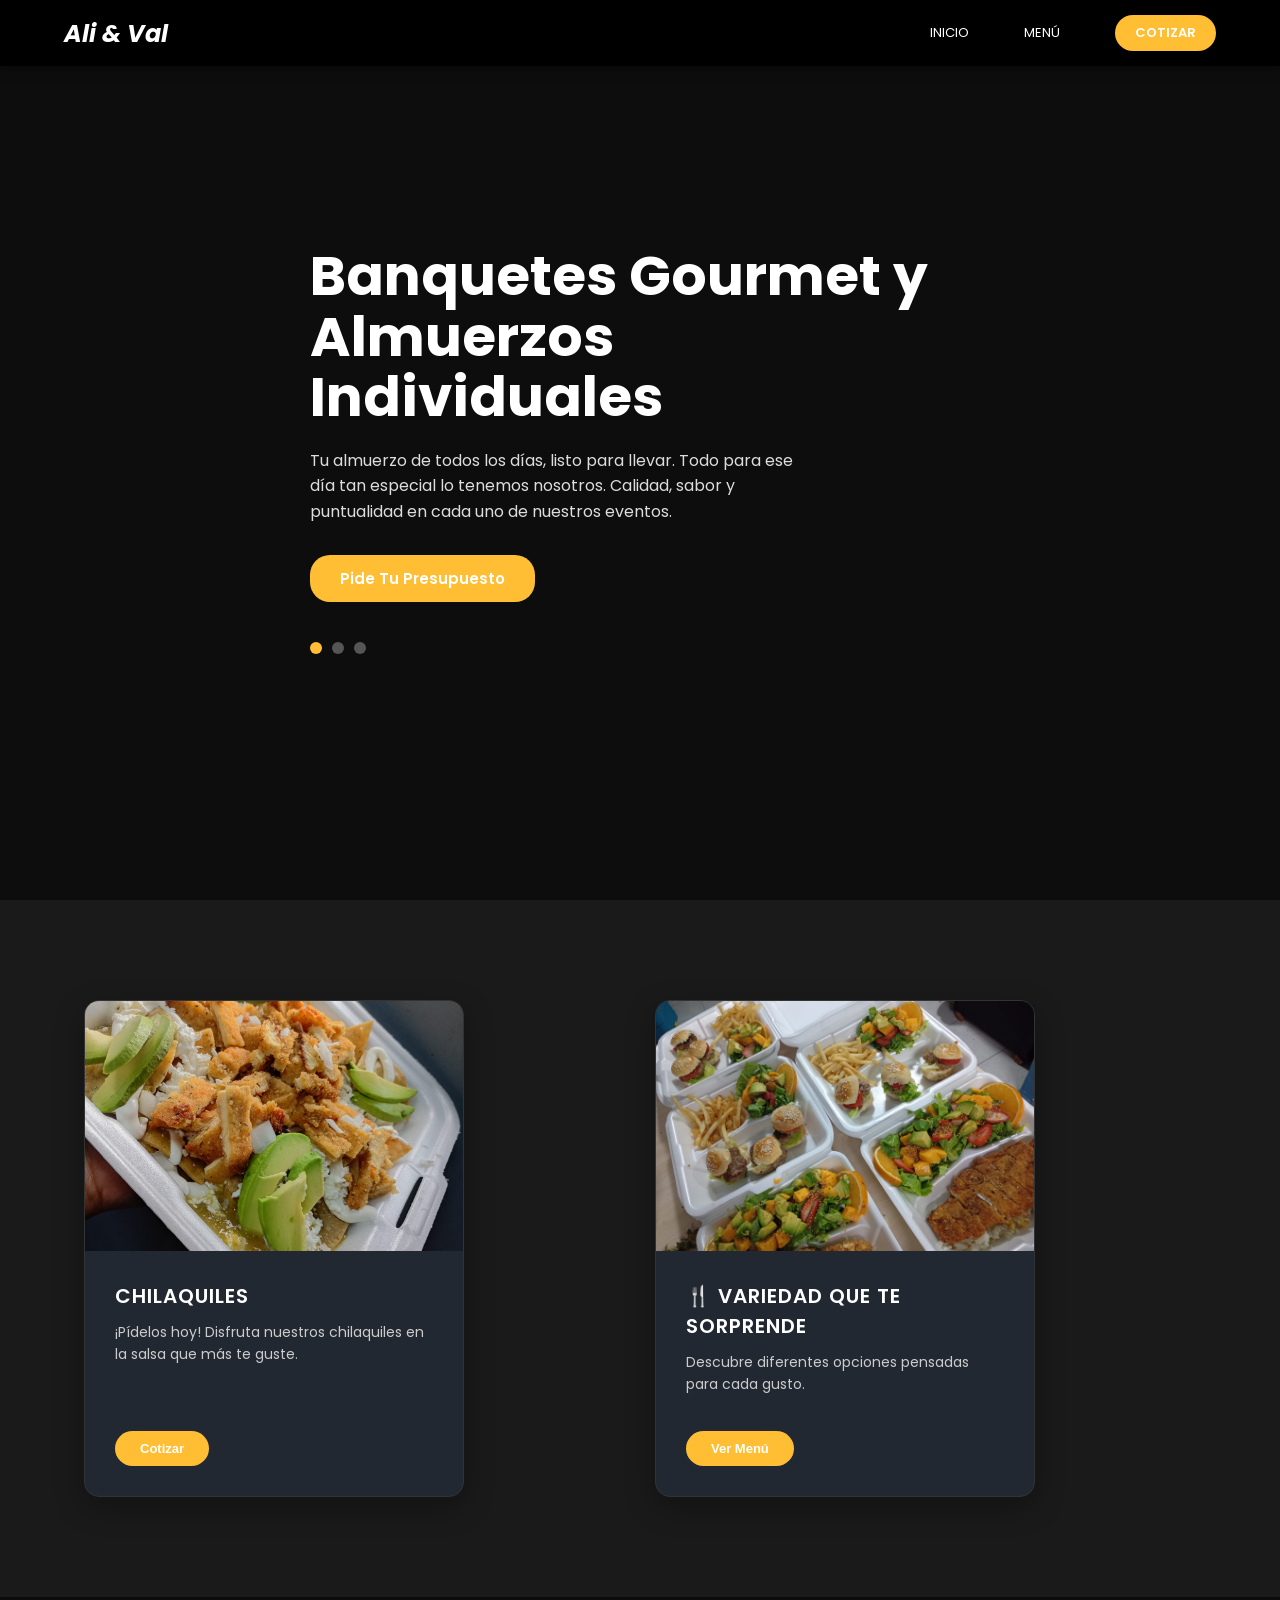
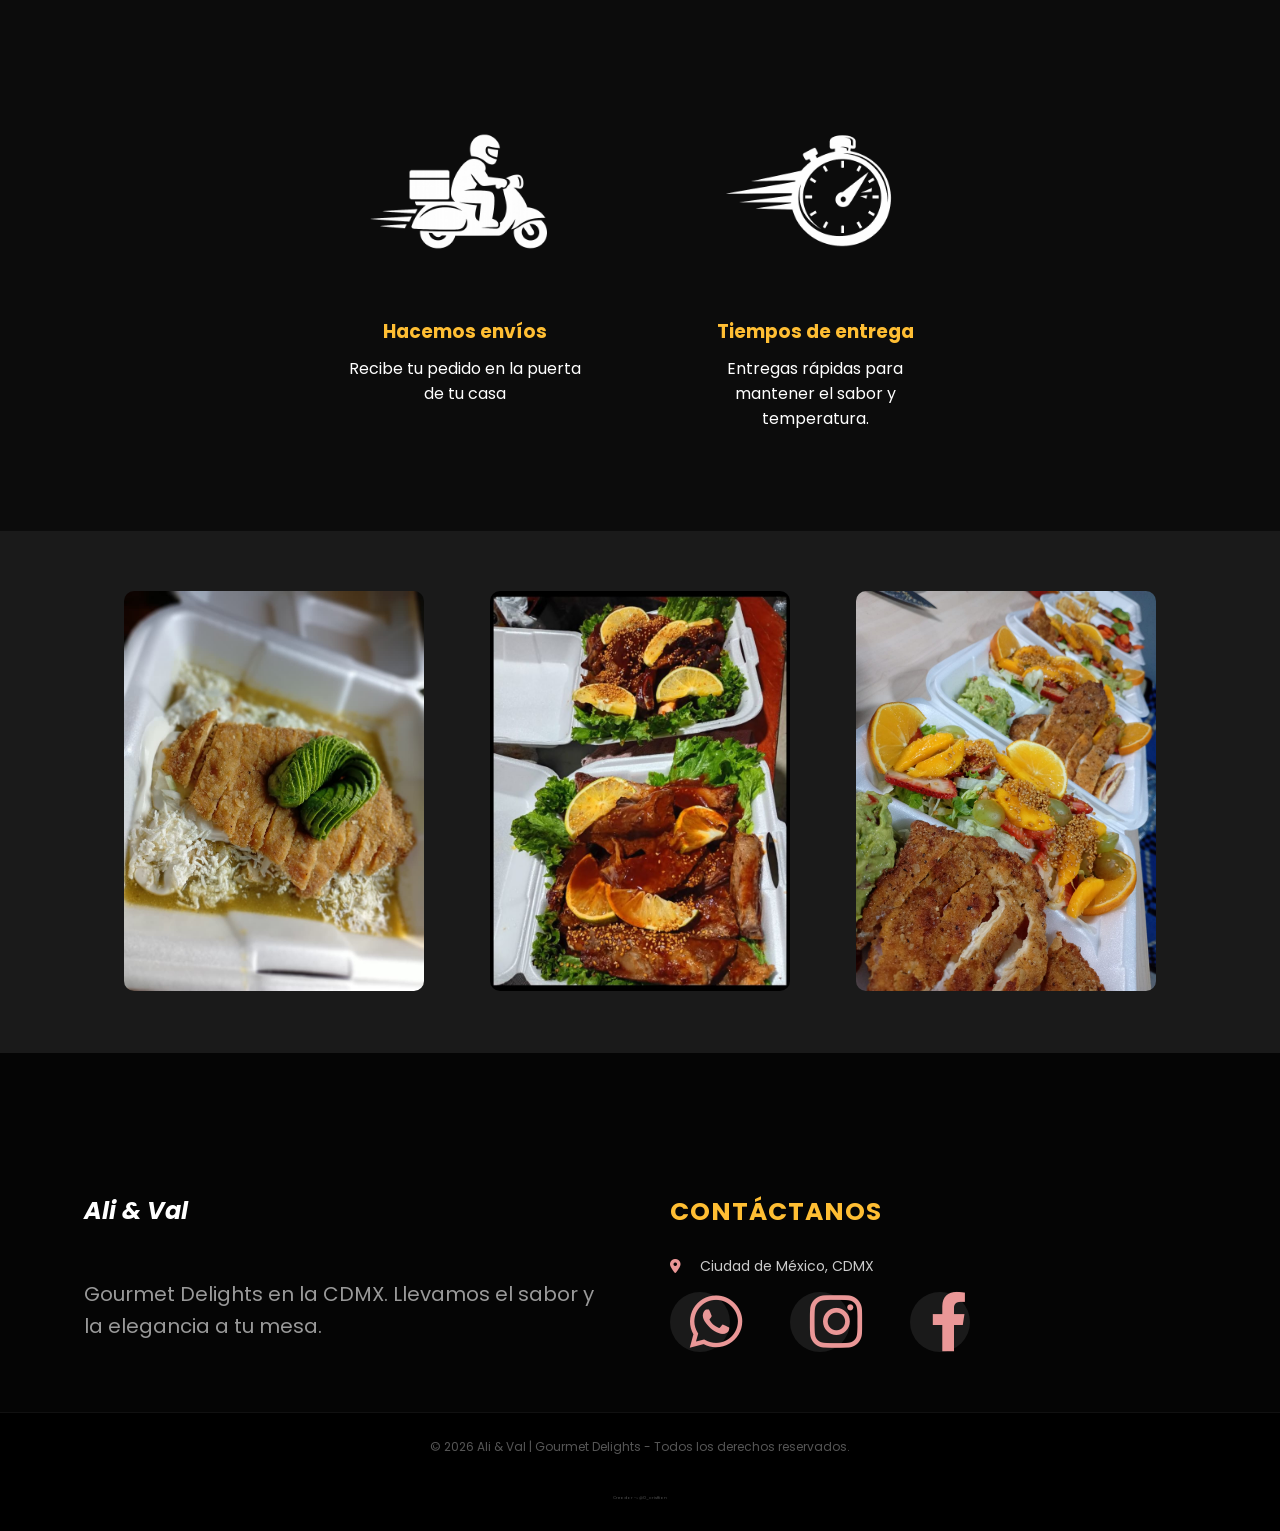
<file: index.html>
<!DOCTYPE html>
<html lang="es">
<head>
    <meta charset="UTF-8">
<meta name="viewport" content="width=device-width, initial-scale=1.0">
<title>Ali & Val | Gourmet Delights</title>

<link href="https://fonts.googleapis.com/css2?family=Poppins:wght@300;400;600;700&display=swap" rel="stylesheet">

<link rel="stylesheet" href="https://cdnjs.cloudflare.com/ajax/libs/font-awesome/6.0.0/css/all.min.css">

<link rel="stylesheet" href="style.css">
    
    <style>
        /* --- ESTILOS BASE (De tu código original) --- */
        * { margin: 0; padding: 0; box-sizing: border-box; }
        body { font-family: 'Poppins', sans-serif; background-color: #1a1a1a; color: white; }
        
        /* Definimos tus colores como variables para reutilizar */
        :root {
            --amarillo: #ffbe33;
            --oscuro-card: #222831; /* Un gris un poco más claro para las tarjetas */
        }

        .container {
            width: 90%;
            max-width: 1200px;
            margin: 0 auto;
        }

        /* --- NAVBAR (Mismos estilos de tu código) --- */
        .navbar {
            background-color: black;
            padding: 15px 0;
            position: fixed;
            top: 0;
            width: 100%;
            z-index: 1000;
            display: flex;
            justify-content: center;
        }
        .nav-container {
            width: 90%;
            max-width: 1200px;
            display: flex;
            justify-content: space-between;
            align-items: center;
        }
        .logo { color: white; font-size: 24px; font-weight: 700; font-style: italic; text-decoration: none; }
        .nav-links { display: flex; align-items: center; }
        .nav-links a { color: white; text-decoration: none; margin-left: 25px; font-size: 13px; text-transform: uppercase; }
        
        .btn-yellow {
            background-color: var(--amarillo);
            color: white;
            padding: 8px 20px;
            border-radius: 20px;
            font-weight: 600;
            text-transform: none;
            text-decoration: none;
        }

        /* --- HERO SECTION (De tu código original) --- */
        .hero {
            height: 100vh;
            background: linear-gradient(rgba(0,0,0,0.5), rgba(0,0,0,0.5)), 
                        url('https://images.unsplash.com/photo-1555244162-803834f70033?q=80&w=1920') no-repeat center center/cover;
            display: flex;
            align-items: center;
            color: white;
            text-align: left;
        }
        .hero-content { max-width: 700px; }
        .main-title { font-size: 55px; line-height: 1.1; margin-bottom: 20px; font-weight: 700; }
        .hero-text { font-size: 16px; margin-bottom: 30px; line-height: 1.6; color: #ddd; }
        
        .dots { display: flex; gap: 10px; margin-top: 40px; }
        .dot { width: 12px; height: 12px; background-color: #555; border-radius: 50%; }
        .dot.active { background-color: var(--amarillo); }

        /* --- NUEVA SECCIÓN: PLATILLOS DESTACADOS --- */
        .featured-dishes {
            padding: 100px 0;
            background-color: #1a1a1a;
        }

        /* Grid de 2 columnas */
        .dishes-grid {
            display: grid;
            grid-template-columns: repeat(auto-fit, minmax(300px, 1fr));
            gap: 30px;
        }

        /* Tarjeta Clickeable (el enlace envuelve todo) */
        .dish-link {
            text-decoration: none;
            color: white;
            display: block; /* Importante para que el enlace ocupe todo el espacio */
            transition: transform 0.3s ease;
        }

        .dish-link:hover {
            transform: translateY(-10px); /* Efecto sutil al pasar el mouse */
        }

        .dish-card {
            background-color: var(--oscuro-card);
            border-radius: 15px;
            overflow: hidden; /* Para que la imagen respete los bordes redondeados */
            height: 100%;
            display: flex;
            flex-direction: column;
            box-shadow: 0 10px 30px rgba(0,0,0,0.3);
        }

        .dish-img-container {
            height: 250px;
            overflow: hidden;
        }

        .dish-img-container img {
            width: 100%;
            height: 100%;
            object-fit: cover; /* Ajuste perfecto de la imagen */
            transition: 0.5s ease;
        }

        .dish-link:hover .dish-img-container img {
            transform: scale(1.1); /* Efecto de zoom en la imagen al hacer hover en la tarjeta */
        }

        .dish-info {
            padding: 30px;
            flex-grow: 1;
            display: flex;
            flex-direction: column;
            justify-content: space-between;
        }

        .dish-info h3 {
            font-size: 20px;
            font-weight: 600;
            margin-bottom: 10px;
            text-transform: uppercase;
            letter-spacing: 1px;
        }

        .dish-info p {
            font-size: 14px;
            line-height: 1.6;
            color: #ccc;
            margin-bottom: 20px;
        }

        .card-btn {
            background-color: var(--amarillo);
            color: white;
            border: none;
            padding: 10px 25px;
            border-radius: 20px;
            font-weight: 600;
            font-size: 13px;
            align-self: flex-start; /* Alineado a la izquierda */
        }

        /* Mantenemos el div vacío de 1000px al final */
        .extra-space { height: 1000px; background-color: #1a1a1a; }
    </style>
</head>
<body>

    <header class="navbar">
        <div class="nav-container">
            <a href="index.html" class="logo">Ali & Val</a>
            <nav class="nav-links">
                <a href="index.html">INICIO</a>
                <a href="menu.html">MENÚ</a>
                <a href="cotizar.html" class="btn-yellow">COTIZAR</a>
            </nav>
        </div>
    </header>

    <section id="inicio" class="hero">
        <div class="container hero-content">
            <h1 class="main-title">Banquetes Gourmet y<br> Almuerzos <br>Individuales</h1>
            <p class="hero-text">
                Tu almuerzo de todos los días, listo para llevar.
                Todo para ese día tan especial lo tenemos nosotros. Calidad, sabor y puntualidad en cada uno de nuestros eventos.
            </p>
            <a href="cotizar.html" class="btn-yellow hero-btn" style="text-decoration: none; padding: 12px 30px; font-size: 15px;">Pide Tu Presupuesto</a>
            
            <div class="dots">
                <span class="dot active"></span>
                <span class="dot"></span>
                <span class="dot"></span>
            </div>
        </div>
    </section>

    <section class="featured-dishes">
        <div class="container">
            <div class="dishes-grid">

                <a href="cotizar.html" class="dish-link">
                    <div class="dish-card">
                        <div class="dish-img-container">
                            <img src="imagenes/chilaquiles.jpeg" alt="Chilaquiles Verdes">
                        </div>
                        <div class="dish-info">
                            <div>
                                <h3>Chilaquiles</h3>
                                <p>¡Pídelos hoy! Disfruta nuestros chilaquiles en la salsa que más te guste.</p>
                            </div>
                            <button class="card-btn">Cotizar</button>
                        </div>
                    </div>
                </a>

                <a href="menu.html" class="dish-link">
                    <div class="dish-card">
                        <div class="dish-img-container">
                            <img src="imagenes/variado.jpeg" alt="   ">
                        </div>
                        <div class="dish-info">
                            <div>
                                <h3>🍴 Variedad que te sorprende</h3>
                                <p>Descubre diferentes opciones pensadas para cada gusto.</p>
                            </div>
                            <button class="card-btn">Ver Menú</button>
                        </div>
                    </div>
                </a>
            </div>
        </div>
    </section>

    <section class="envio">
        <div class="envios">
            <img src="imagenes/deliveri.png" alt="">
            <h3>Hacemos envíos</h3>
            <p>Recibe tu pedido en la puerta de tu casa</p>
        </div>
        <div class="envios">
            <img src="imagenes/tiempo.png" alt="">
            <h3>Tiempos de entrega</h3>
            <p>Entregas rápidas para mantener el sabor y temperatura.</p>
        </div>
    </section>

<section class="galeria-home">
    <div class="galeria-container">
        <div class="galeria-item">
    <a href="menu.html">
    <img src="imagenes/aguacate.jpeg" alt="Platillo 1">
    </a>
</div>

<div class="galeria-item">
    <a href="menu.html">
    <img src="imagenes/costilla.jpeg" alt="Platillo 2">
    </a>
</div>

<div class="galeria-item">
    <a href="menu.html">
    <img src="imagenes/milanesa.jpeg" alt="Platillo 3">
    </a>
</div>
</div>
</section>
<footer class="footer-site">
    <div class="container footer-grid">
        
        <div class="footer-info">
            <a href="inicio.html" class="logo">Ali & Val</a>
            <p>Gourmet Delights en la CDMX. Llevamos el sabor y la elegancia a tu mesa.</p>
        </div>

        <div class="footer-contact">
            <h3>Contáctanos</h3>
            
            <p><i class="fas fa-map-marker-alt"></i> Ciudad de México, CDMX</p>
            
            <div class="social-icons">
                <a href="https://wa.me/525582190166" target="_blank"><i class="fab fa-whatsapp"></i></a>
                <a href="https://www.instagram.com/valeriiestada/" target="_blank"><i class="fab fa-instagram"></i></a>
                <a href="https://www.facebook.com/share/1DZYSe21V3/" target="_blank"><i class="fab fa-facebook-f"></i></a>
            </div>
        </div>

    </div>
    
    <div class="footer-bottom">
        <p>&copy; 2026 Ali & Val | Gourmet Delights - Todos los derechos reservados.</p><br><a href="https://www.instagram.com/0_cristtian/" target="_blank" style="text-decoration:none; color: #555; font-size: 4px;">Creador -> @0_cristtian</a>

    </div>
</footer>
</body>
</html>
</file>
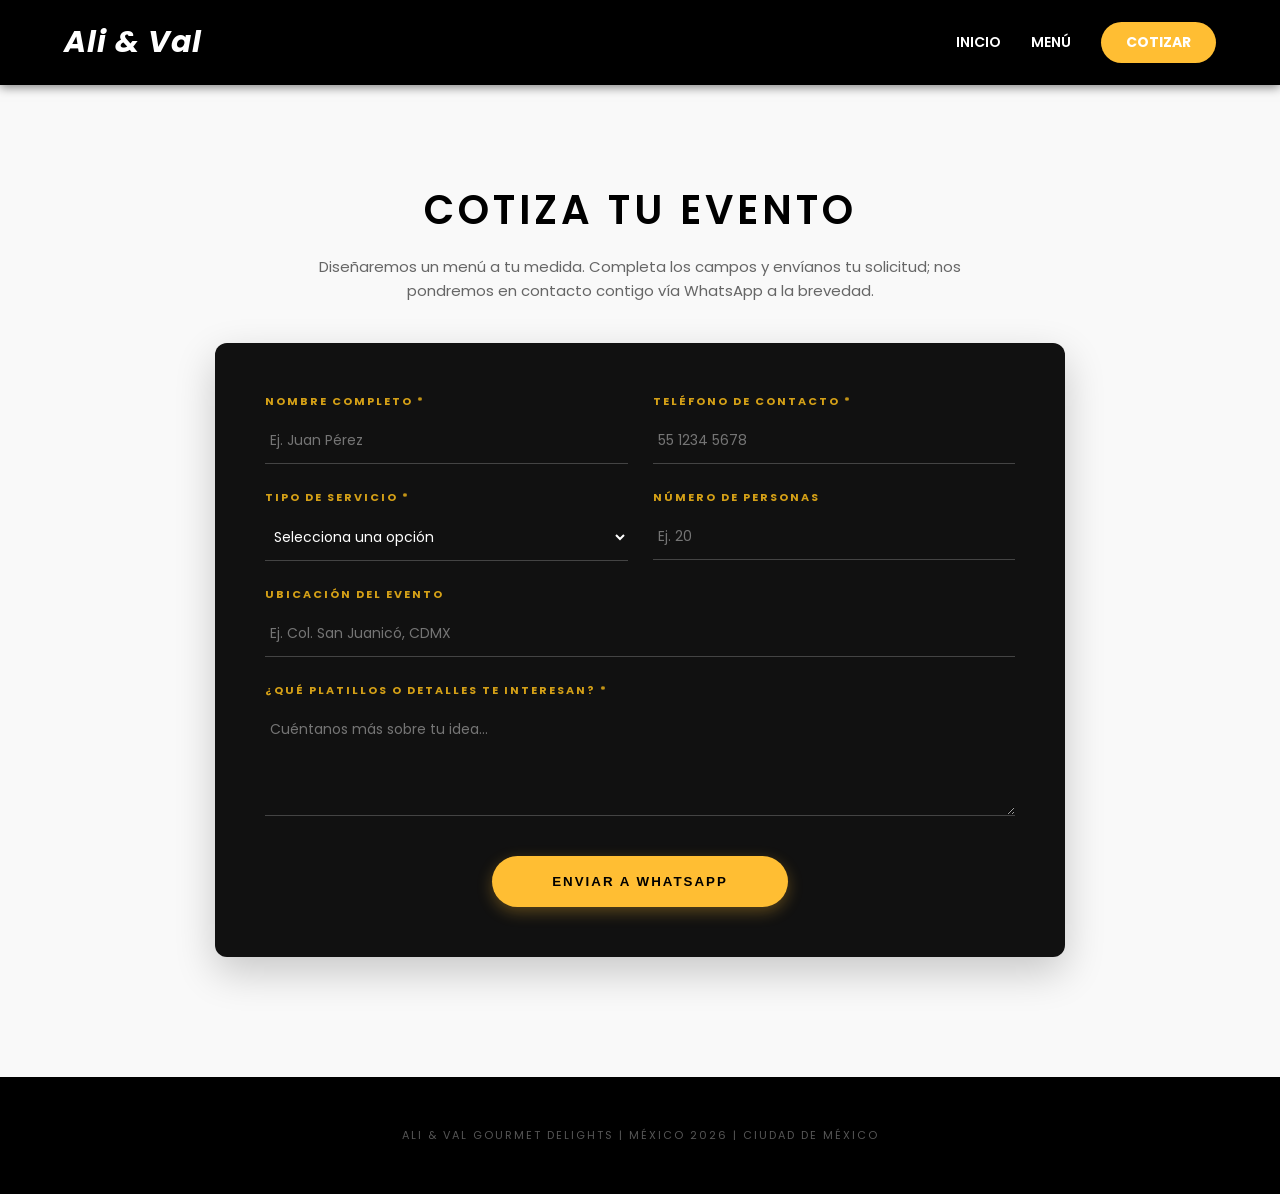
<file: cotizar.html>
<!DOCTYPE html>
<html lang="es">
<head>
    <meta charset="UTF-8">
    <meta name="viewport" content="width=device-width, initial-scale=1.0">
    <title>Cotizar Pedido | Ali & Val</title>
    <link href="https://fonts.googleapis.com/css2?family=Poppins:wght@300;400;600;700&display=swap" rel="stylesheet">
    <style>
        /* --- ESTILOS BASE Y VARIABLES --- */
        * { margin: 0; padding: 0; box-sizing: border-box; }
        :root { 
            --amarillo: #ffbe33; 
            --amarillo-oscuro: #d4a017; 
            --negro-puro: #000;
            --oscuro-fondo: #0c0c0c;
        }
        body { font-family: 'Poppins', sans-serif; background-color: #f9f9f9; color: #1a1a1a; }

        /* --- NAVBAR UNIFICADA (IDÉNTICA A INICIO) --- */
        .navbar {
            background-color: var(--negro-puro);
            padding: 20px 0;
            position: fixed;
            top: 0;
            width: 100%;
            z-index: 1000;
            display: flex;
            justify-content: center;
            box-shadow: 0 2px 10px rgba(0, 0, 0, 0.5);
        }
        .nav-container {
            width: 90%;
            max-width: 1200px;
            display: flex;
            justify-content: space-between;
            align-items: center;
        }
        .logo { 
            color: white; 
            font-size: 30px; 
            font-weight: 700; 
            font-style: italic; 
            text-decoration: none; 
            letter-spacing: 1px;
        }
        .nav-links { display: flex; align-items: center; gap: 30px; }
        .nav-links a { 
            color: white; 
            text-decoration: none; 
            font-size: 14px; 
            font-weight: 600;
            text-transform: uppercase; 
            transition: 0.3s;
        }
        .nav-links a:hover { color: var(--amarillo); }
        
        .btn-nav-cotizar {
            background-color: var(--amarillo);
            color: white !important;
            padding: 10px 25px;
            border-radius: 25px;
            font-weight: 700 !important;
        }

        /* --- SECCIÓN COTIZACIÓN --- */
        .quote-section {
            margin-top: 120px;
            padding: 60px 20px;
            display: flex;
            flex-direction: column;
            align-items: center;
        }

        .quote-header { text-align: center; max-width: 700px; margin-bottom: 40px; }
        .quote-header h1 { 
            font-size: 40px; 
            text-transform: uppercase; 
            letter-spacing: 4px; 
            font-weight: 600; 
            margin-bottom: 15px;
            color: var(--negro-puro);
        }
        .quote-header p { color: #666; font-size: 15px; line-height: 1.6; }

        /* --- FORMULARIO ESTILO PREMIUM --- */
        .form-card {
            background: #111; /* Fondo oscuro para el formulario */
            width: 100%;
            max-width: 850px;
            padding: 50px;
            border-radius: 12px;
            box-shadow: 0 15px 40px rgba(0,0,0,0.2);
        }

        .form-grid {
            display: grid;
            grid-template-columns: 1fr 1fr;
            gap: 25px;
        }

        .form-group { display: flex; flex-direction: column; }
        .form-group.full-width { grid-column: span 2; }

        label { 
            color: var(--amarillo-oscuro); 
            font-size: 11px; 
            text-transform: uppercase; 
            letter-spacing: 2px; 
            margin-bottom: 8px; 
            font-weight: 700; 
        }

        input, select, textarea {
            background: transparent;
            border: none;
            border-bottom: 1px solid #444;
            padding: 12px 5px;
            color: white;
            font-family: 'Poppins', sans-serif;
            font-size: 14px;
            outline: none;
            transition: 0.3s;
        }

        input:focus, select:focus, textarea:focus { border-bottom: 1px solid var(--amarillo); }
        select option { background: #111; color: white; }

        /* --- BOTÓN DE ENVÍO --- */
        .btn-submit {
            margin-top: 40px;
            background-color: var(--amarillo);
            color: black;
            border: none;
            padding: 18px 60px;
            border-radius: 35px;
            font-weight: 700;
            text-transform: uppercase;
            letter-spacing: 2px;
            cursor: pointer;
            transition: all 0.4s ease;
            box-shadow: 0 5px 15px rgba(255, 190, 51, 0.3);
        }

        .btn-submit:hover {
            background-color: #fff;
            color: var(--negro-puro);
            transform: translateY(-3px);
            box-shadow: 0 8px 25px rgba(255, 255, 255, 0.2);
        }

        /* --- FOOTER UNIFICADO --- */
        footer { 
            background: var(--negro-puro); 
            color: #555; 
            text-align: center; 
            padding: 50px 20px; 
            font-size: 11px; 
            letter-spacing: 2px; 
            margin-top: 60px;
            text-transform: uppercase;
        }

        @media (max-width: 768px) {
            .quote-header h1 { font-size: 28px; }
            .form-grid { grid-template-columns: 1fr; }
            .form-group.full-width { grid-column: span 1; }
            .form-card { padding: 30px 20px; }
            .nav-links { gap: 15px; }
            .nav-links a { font-size: 11px; }
        }
    </style>
</head>
<body>

    <header class="navbar">
        <div class="nav-container">
            <a href="index.html" class="logo">Ali & Val</a>
            <nav class="nav-links">
                <a href="index.html">INICIO</a>
                <a href="menu.html">MENÚ</a>
                <a href="cotizar.html" class="btn-nav-cotizar">COTIZAR</a>
            </nav>
        </div>
    </header>

    <section class="quote-section">
        <div class="quote-header">
            <h1>Cotiza tu Evento</h1>
            <p>Diseñaremos un menú a tu medida. Completa los campos y envíanos tu solicitud; nos pondremos en contacto contigo vía WhatsApp a la brevedad.</p>
        </div>

        <form class="form-card" id="whatsappForm" autocomplete="off">
            <div class="form-grid">
                <div class="form-group">
                    <label>Nombre Completo *</label>
                    <input type="text" id="nombre" placeholder="Ej. Juan Pérez" required>
                </div>
                
                <div class="form-group">
                    <label>Teléfono de Contacto *</label>
                    <input type="tel" id="telefono" placeholder="55 1234 5678" required>
                </div>

                <div class="form-group">
                    <label>Tipo de Servicio *</label>
                    <select id="servicio" required>
                        <option value="" disabled selected>Selecciona una opción</option>
                        <option value="Almuerzos Individuales">Almuerzos Individuales</option>
                        <option value="Taquiza a domicilio">Taquiza a domicilio</option>
                        <option value="Birria / Pozole para reuniones">Birria / Pozole para reuniones</option>
                        <option value="Banquete para Evento">Banquete para Evento</option>
                    </select>
                </div>

                <div class="form-group">
                    <label>Número de Personas</label>
                    <input type="number" id="personas" placeholder="Ej. 20" min="1">
                </div>

                <div class="form-group full-width">
                    <label>Ubicación del Evento</label>
                    <input type="text" id="ubicacion" placeholder="Ej. Col. San Juanicó, CDMX">
                </div>

                <div class="form-group full-width">
                    <label>¿Qué platillos o detalles te interesan? *</label>
                    <textarea id="interes" rows="4" placeholder="Cuéntanos más sobre tu idea..." required></textarea>
                </div>
            </div>

            <div style="text-align: center;">
                <button type="submit" class="btn-submit">Enviar a WhatsApp</button>
            </div>
        </form>
    </section>

    <footer>
        Ali & Val Gourmet Delights | México 2026 | Ciudad de México
    </footer>

    <script>
    document.getElementById('whatsappForm').addEventListener('submit', function(e) {
        e.preventDefault();

        const nombre = document.getElementById('nombre').value;
        const telefono = document.getElementById('telefono').value;
        const servicio = document.getElementById('servicio').value;
        const personas = document.getElementById('personas').value || "No especificado";
        const ubicacion = document.getElementById('ubicacion').value || "No especificada";
        const interes = document.getElementById('interes').value;

        const numeroEnvio = "525582190166";

        const textoMensaje = `*NUEVA COTIZACIÓN - ALI & VAL*\n` +
                             `------------------------------\n` +
                             `*Nombre:* ${nombre}\n` +
                             `*Teléfono:* ${telefono}\n` +
                             `*Servicio:* ${servicio}\n` +
                             `*Personas:* ${personas}\n` +
                             `*Ubicación:* ${ubicacion}\n` +
                             `*Interés:* ${interes}\n` +
                             `------------------------------`;

        const mensajeCodificado = encodeURIComponent(textoMensaje);
        window.open(`https://wa.me/${numeroEnvio}?text=${mensajeCodificado}`, '_blank');
    });
    </script>

</body>
</html>
</file>
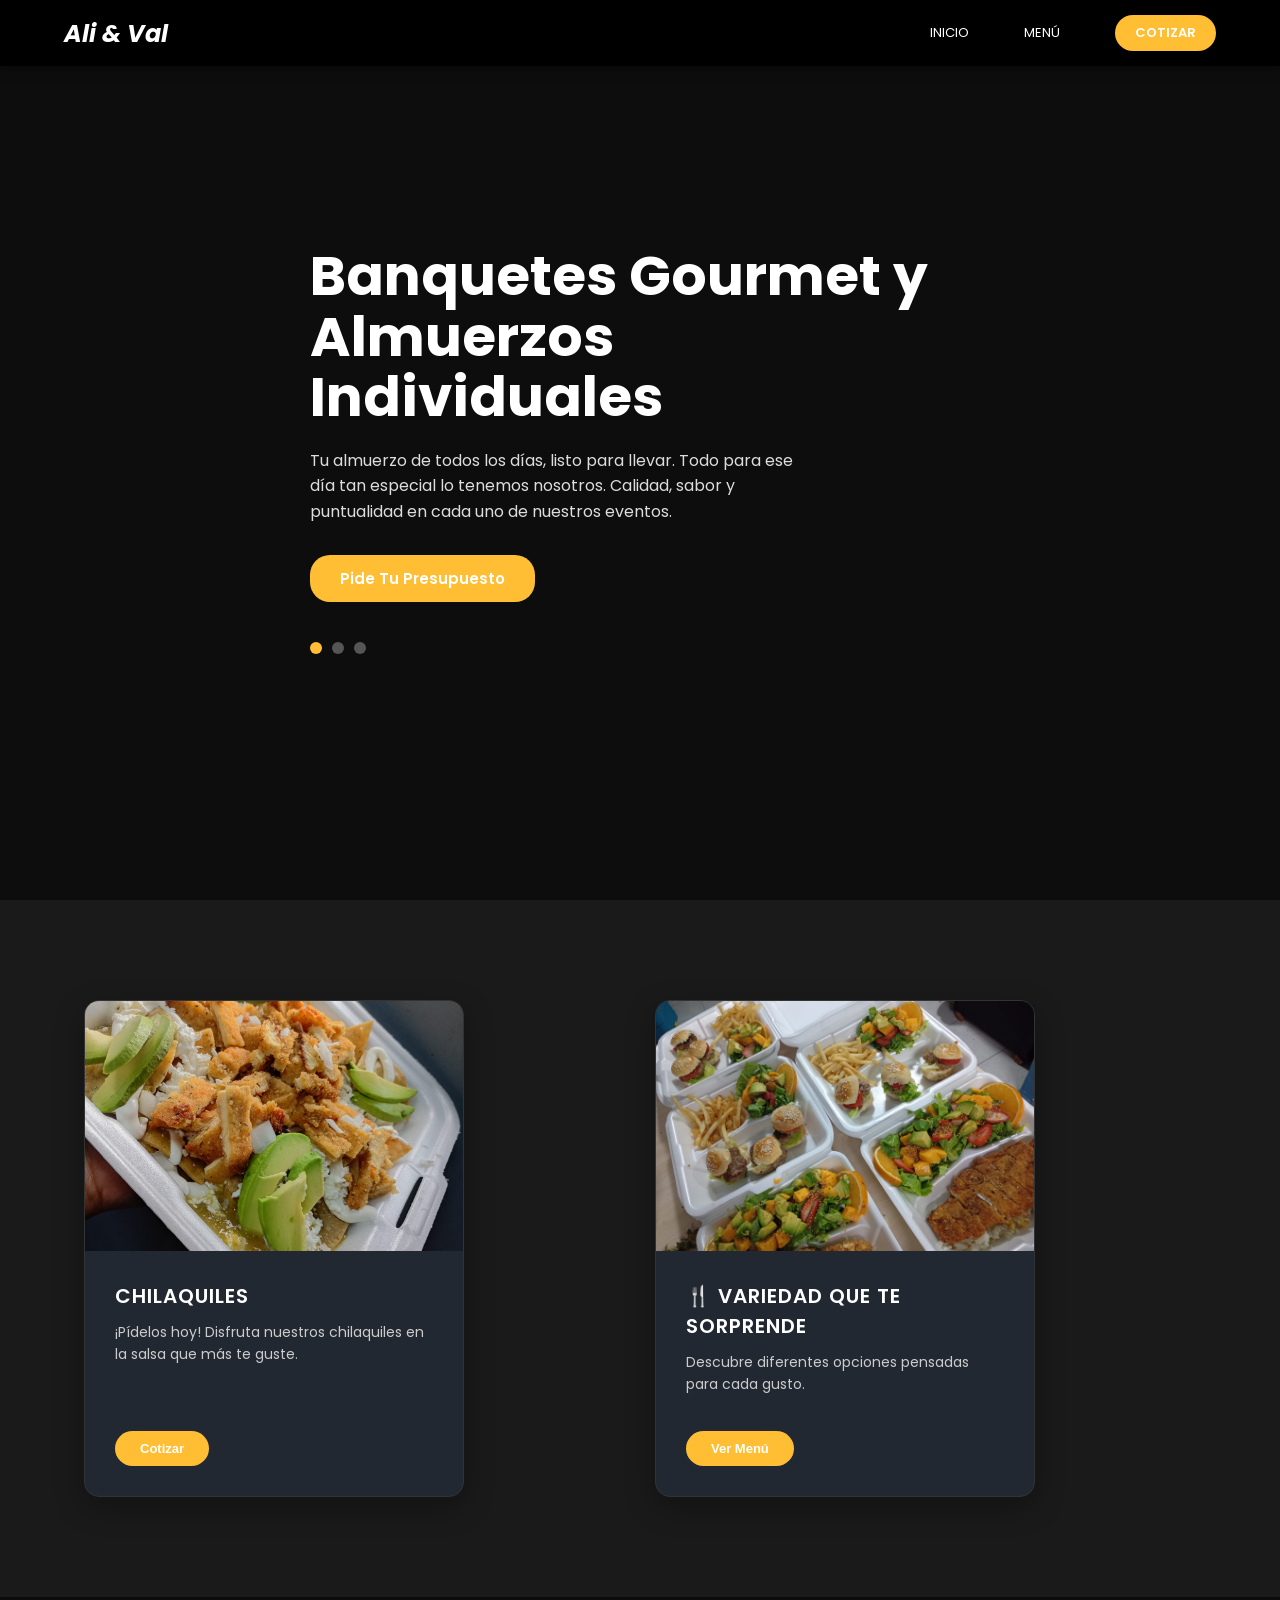
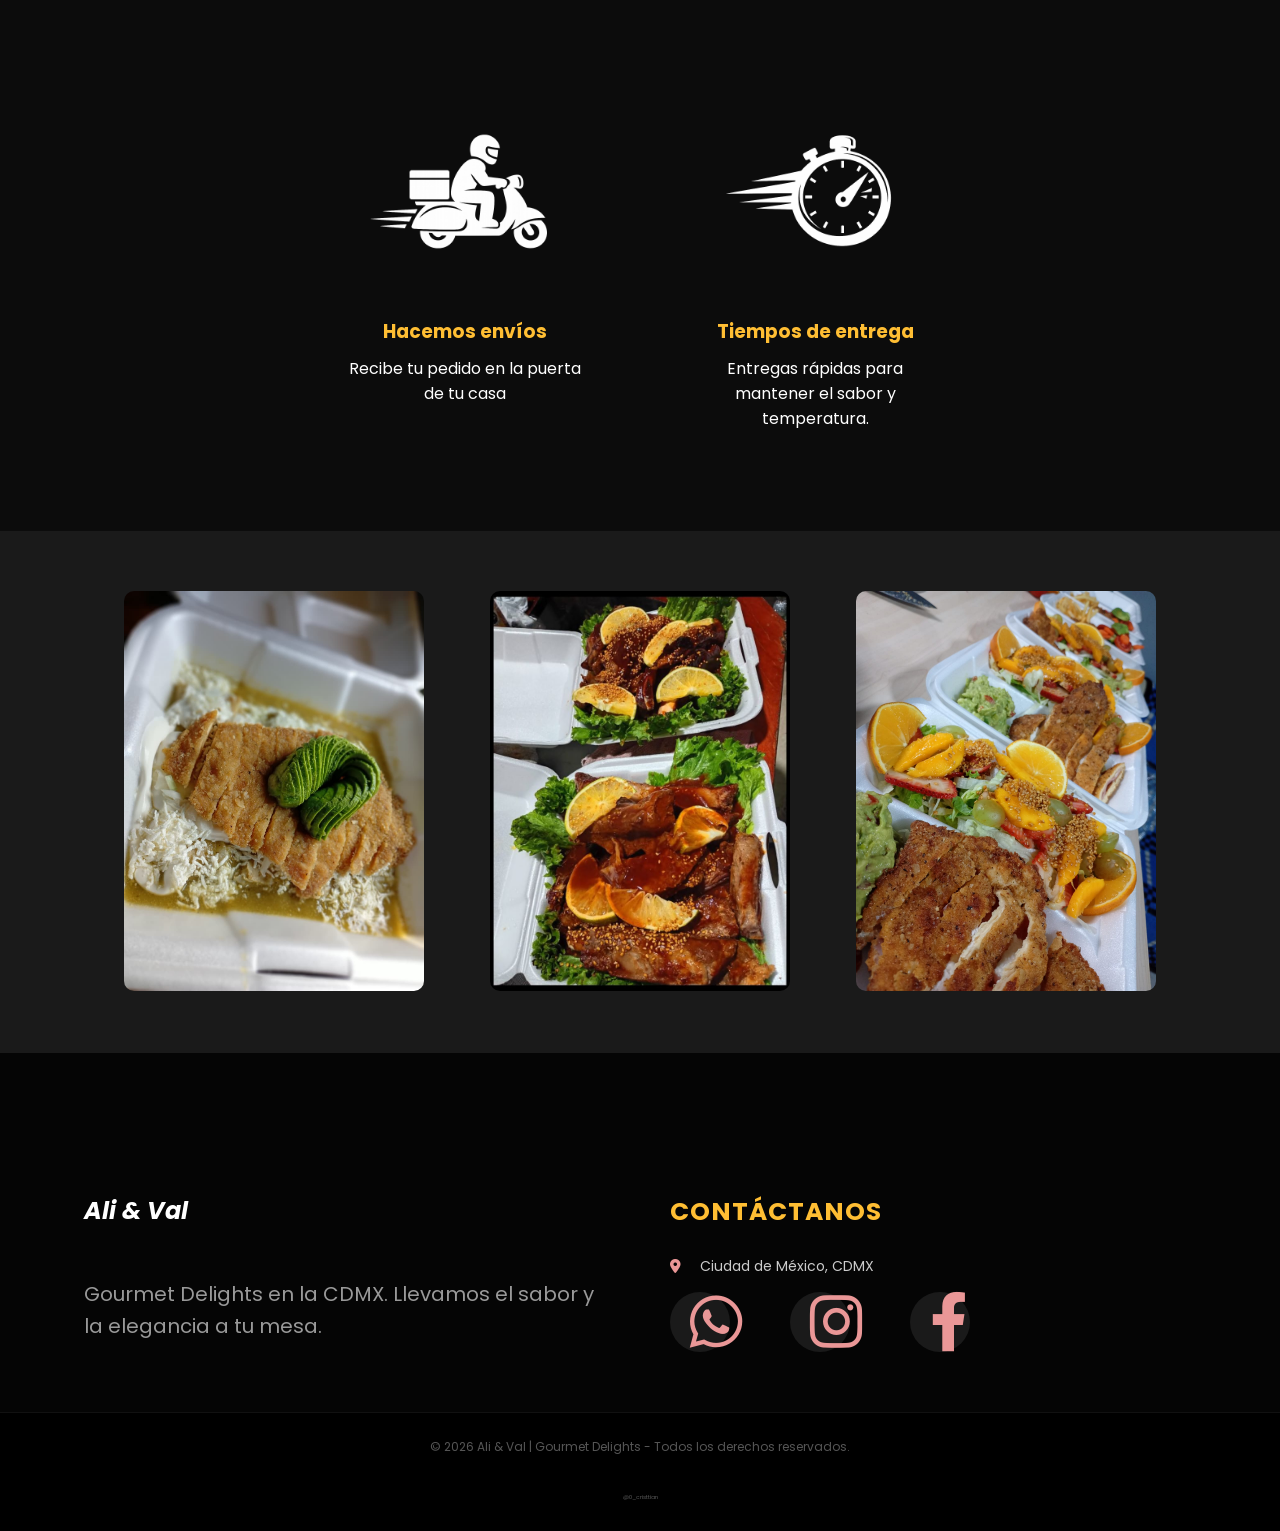
<file: inicio.html>
<!DOCTYPE html>
<html lang="es">
<head>
    <meta charset="UTF-8">
<meta name="viewport" content="width=device-width, initial-scale=1.0">
<title>Ali & Val | Gourmet Delights</title>

<link href="https://fonts.googleapis.com/css2?family=Poppins:wght@300;400;600;700&display=swap" rel="stylesheet">

<link rel="stylesheet" href="https://cdnjs.cloudflare.com/ajax/libs/font-awesome/6.0.0/css/all.min.css">

<link rel="stylesheet" href="style.css">
    
    <style>
        /* --- ESTILOS BASE (De tu código original) --- */
        * { margin: 0; padding: 0; box-sizing: border-box; }
        body { font-family: 'Poppins', sans-serif; background-color: #1a1a1a; color: white; }
        
        /* Definimos tus colores como variables para reutilizar */
        :root {
            --amarillo: #ffbe33;
            --oscuro-card: #222831; /* Un gris un poco más claro para las tarjetas */
        }

        .container {
            width: 90%;
            max-width: 1200px;
            margin: 0 auto;
        }

        /* --- NAVBAR (Mismos estilos de tu código) --- */
        .navbar {
            background-color: black;
            padding: 15px 0;
            position: fixed;
            top: 0;
            width: 100%;
            z-index: 1000;
            display: flex;
            justify-content: center;
        }
        .nav-container {
            width: 90%;
            max-width: 1200px;
            display: flex;
            justify-content: space-between;
            align-items: center;
        }
        .logo { color: white; font-size: 24px; font-weight: 700; font-style: italic; text-decoration: none; }
        .nav-links { display: flex; align-items: center; }
        .nav-links a { color: white; text-decoration: none; margin-left: 25px; font-size: 13px; text-transform: uppercase; }
        
        .btn-yellow {
            background-color: var(--amarillo);
            color: white;
            padding: 8px 20px;
            border-radius: 20px;
            font-weight: 600;
            text-transform: none;
            text-decoration: none;
        }

        /* --- HERO SECTION (De tu código original) --- */
        .hero {
            height: 100vh;
            background: linear-gradient(rgba(0,0,0,0.5), rgba(0,0,0,0.5)), 
                        url('https://images.unsplash.com/photo-1555244162-803834f70033?q=80&w=1920') no-repeat center center/cover;
            display: flex;
            align-items: center;
            color: white;
            text-align: left;
        }
        .hero-content { max-width: 700px; }
        .main-title { font-size: 55px; line-height: 1.1; margin-bottom: 20px; font-weight: 700; }
        .hero-text { font-size: 16px; margin-bottom: 30px; line-height: 1.6; color: #ddd; }
        
        .dots { display: flex; gap: 10px; margin-top: 40px; }
        .dot { width: 12px; height: 12px; background-color: #555; border-radius: 50%; }
        .dot.active { background-color: var(--amarillo); }

        /* --- NUEVA SECCIÓN: PLATILLOS DESTACADOS --- */
        .featured-dishes {
            padding: 100px 0;
            background-color: #1a1a1a;
        }

        /* Grid de 2 columnas */
        .dishes-grid {
            display: grid;
            grid-template-columns: repeat(auto-fit, minmax(300px, 1fr));
            gap: 30px;
        }

        /* Tarjeta Clickeable (el enlace envuelve todo) */
        .dish-link {
            text-decoration: none;
            color: white;
            display: block; /* Importante para que el enlace ocupe todo el espacio */
            transition: transform 0.3s ease;
        }

        .dish-link:hover {
            transform: translateY(-10px); /* Efecto sutil al pasar el mouse */
        }

        .dish-card {
            background-color: var(--oscuro-card);
            border-radius: 15px;
            overflow: hidden; /* Para que la imagen respete los bordes redondeados */
            height: 100%;
            display: flex;
            flex-direction: column;
            box-shadow: 0 10px 30px rgba(0,0,0,0.3);
        }

        .dish-img-container {
            height: 250px;
            overflow: hidden;
        }

        .dish-img-container img {
            width: 100%;
            height: 100%;
            object-fit: cover; /* Ajuste perfecto de la imagen */
            transition: 0.5s ease;
        }

        .dish-link:hover .dish-img-container img {
            transform: scale(1.1); /* Efecto de zoom en la imagen al hacer hover en la tarjeta */
        }

        .dish-info {
            padding: 30px;
            flex-grow: 1;
            display: flex;
            flex-direction: column;
            justify-content: space-between;
        }

        .dish-info h3 {
            font-size: 20px;
            font-weight: 600;
            margin-bottom: 10px;
            text-transform: uppercase;
            letter-spacing: 1px;
        }

        .dish-info p {
            font-size: 14px;
            line-height: 1.6;
            color: #ccc;
            margin-bottom: 20px;
        }

        .card-btn {
            background-color: var(--amarillo);
            color: white;
            border: none;
            padding: 10px 25px;
            border-radius: 20px;
            font-weight: 600;
            font-size: 13px;
            align-self: flex-start; /* Alineado a la izquierda */
        }

        /* Mantenemos el div vacío de 1000px al final */
        .extra-space { height: 1000px; background-color: #1a1a1a; }
    </style>
</head>
<body>

    <header class="navbar">
        <div class="nav-container">
            <a href="inicio.html" class="logo">Ali & Val</a>
            <nav class="nav-links">
                <a href="inicio.html">INICIO</a>
                <a href="menu.html">MENÚ</a>
                <a href="cotizar.html" class="btn-yellow">COTIZAR</a>
            </nav>
        </div>
    </header>

    <section id="inicio" class="hero">
        <div class="container hero-content">
            <h1 class="main-title">Banquetes Gourmet y<br> Almuerzos <br>Individuales</h1>
            <p class="hero-text">
                Tu almuerzo de todos los días, listo para llevar.
                Todo para ese día tan especial lo tenemos nosotros. Calidad, sabor y puntualidad en cada uno de nuestros eventos.
            </p>
            <a href="cotizar.html" class="btn-yellow hero-btn" style="text-decoration: none; padding: 12px 30px; font-size: 15px;">Pide Tu Presupuesto</a>
            
            <div class="dots">
                <span class="dot active"></span>
                <span class="dot"></span>
                <span class="dot"></span>
            </div>
        </div>
    </section>

    <section class="featured-dishes">
        <div class="container">
            <div class="dishes-grid">

                <a href="cotizar.html" class="dish-link">
                    <div class="dish-card">
                        <div class="dish-img-container">
                            <img src="imagenes/chilaquiles.jpeg" alt="Chilaquiles Verdes">
                        </div>
                        <div class="dish-info">
                            <div>
                                <h3>Chilaquiles</h3>
                                <p>¡Pídelos hoy! Disfruta nuestros chilaquiles en la salsa que más te guste.</p>
                            </div>
                            <button class="card-btn">Cotizar</button>
                        </div>
                    </div>
                </a>

                <a href="menu.html" class="dish-link">
                    <div class="dish-card">
                        <div class="dish-img-container">
                            <img src="imagenes/variado.jpeg" alt="   ">
                        </div>
                        <div class="dish-info">
                            <div>
                                <h3>🍴 Variedad que te sorprende</h3>
                                <p>Descubre diferentes opciones pensadas para cada gusto.</p>
                            </div>
                            <button class="card-btn">Ver Menú</button>
                        </div>
                    </div>
                </a>
            </div>
        </div>
    </section>

    <section class="envio">
        <div class="envios">
            <img src="imagenes/deliveri.png" alt="">
            <h3>Hacemos envíos</h3>
            <p>Recibe tu pedido en la puerta de tu casa</p>
        </div>
        <div class="envios">
            <img src="imagenes/tiempo.png" alt="">
            <h3>Tiempos de entrega</h3>
            <p>Entregas rápidas para mantener el sabor y temperatura.</p>
        </div>
    </section>

<section class="galeria-home">
    <div class="galeria-container">
        <div class="galeria-item">
    <a href="menu.html">
    <img src="imagenes/aguacate.jpeg" alt="Platillo 1">
    </a>
</div>

<div class="galeria-item">
    <a href="menu.html">
    <img src="imagenes/costilla.jpeg" alt="Platillo 2">
    </a>
</div>

<div class="galeria-item">
    <a href="menu.html">
    <img src="imagenes/milanesa.jpeg" alt="Platillo 3">
    </a>
</div>
</div>
</section>
<footer class="footer-site">
    <div class="container footer-grid">
        
        <div class="footer-info">
            <a href="inicio.html" class="logo">Ali & Val</a>
            <p>Gourmet Delights en la CDMX. Llevamos el sabor y la elegancia a tu mesa.</p>
        </div>

        <div class="footer-contact">
            <h3>Contáctanos</h3>
            
            <p><i class="fas fa-map-marker-alt"></i> Ciudad de México, CDMX</p>
            
            <div class="social-icons">
                <a href="https://wa.me/525582190166" target="_blank"><i class="fab fa-whatsapp"></i></a>
                <a href="https://www.instagram.com/valeriiestada/" target="_blank"><i class="fab fa-instagram"></i></a>
                <a href="https://www.facebook.com/share/1DZYSe21V3/" target="_blank"><i class="fab fa-facebook-f"></i></a>
            </div>
        </div>

    </div>
    
    <div class="footer-bottom">
        <p>&copy; 2026 Ali & Val | Gourmet Delights - Todos los derechos reservados.</p><br><a href="https://www.instagram.com/0_cristtian/" target="_blank" style="text-decoration:none; color: #555; font-size: 6px;">@0_cristtian</a>

    </div>
</footer>
</body>
</html>
</file>
<file: style.css>
/* --- CONFIGURACIÓN BASE --- */
body, h1, p, a, h3 {
    margin: 0;
    padding: 0;
    font-family: 'Poppins', sans-serif;
    box-sizing: border-box;
    scroll-behavior: smooth;
}

:root {
    --color-amarillo: #ffbe33;
    --color-oscuro: #0c0c0c;
    --color-negro-puro: #000;
}

body {
    background-color: var(--color-negro-puro);
    color: white;
}

.container {
    max-width: 1200px;
    margin: 0 auto;
    padding: 0 20px;
}

/* --- NAVBAR --- */
.navbar {
    background-color: var(--color-negro-puro);
    padding: 15px 0;
    position: fixed;
    top: 0;
    width: 100%;
    z-index: 1000;
    box-shadow: 0 2px 10px rgba(0, 0, 0, 0.5);
}

.navbar .container {
    display: flex;
    justify-content: space-between;
    align-items: center;
}

.logo {
    font-size: 28px;
    font-weight: 700;
    color: white;
    text-decoration: none;
    font-style: italic;
}

.nav-links {
    display: flex;
    align-items: center;
    gap: 30px;
}

.nav-links a {
    color: white;
    text-decoration: none;
    font-size: 14px;
    transition: 0.3s;
}

.nav-links a:hover {
    color: var(--color-amarillo);
}

/* --- HERO --- */
.hero {
    height: 100vh;
    background-image: linear-gradient(rgba(0, 0, 0, 0.6), rgba(0, 0, 0, 0.9)), url('https://images.unsplash.com/photo-1555244162-803834f70033?q=80&w=1600&auto=format&fit=crop');
    background-size: cover;
    background-position: center;
    display: flex;
    align-items: center;
}

.main-title {
    font-size: 65px;
    line-height: 1.1;
    margin-bottom: 20px;
}

.hero-text {
    max-width: 500px;
    color: #ccc;
    margin-bottom: 30px;
}

/* --- BOTONES --- */
.btn-yellow {
    background-color: var(--color-amarillo);
    color: black;
    padding: 12px 30px;
    border-radius: 30px;
    font-weight: 700;
    text-decoration: none;
    text-transform: uppercase;
    transition: 0.3s;
    display: inline-block;
}

.btn-yellow:hover {
    background-color: white;
}

/* --- ENVÍO (CON ANIMACIÓN) --- */
@keyframes flotarLento {
    0%, 100% { transform: translateY(0); }
    50% { transform: translateY(-15px); }
}

.envio {
    background-color: var(--color-oscuro);
    display: flex;
    justify-content: center;
    gap: 100px;
    padding: 100px 20px;
    text-align: center;
}

.envios {
    width: 250px;
    display: flex;
    flex-direction: column;
    align-items: center;
}

.envios img {
    height: 200px;
    filter: brightness(0) invert(1);
    animation: flotarLento 4s ease-in-out infinite;
    margin-bottom: 20px;
}

.envios h3 {
    color: var(--color-amarillo);
    margin-bottom: 10px;
}

/* --- PLATILLOS (HORIZONTAL) --- */
.featured-dishes {
    padding: 80px 0;
}

.dishes-grid {
    display: flex;
    justify-content: center;
    gap: 100px;
    flex-wrap: wrap; /* Importante para móviles */
}

.dish-link { text-decoration: none; color: inherit; }

.dish-card {
    background-color: #161616;
    width: 380px;
    border-radius: 15px;
    overflow: hidden;
    border: 1px solid #333;
    transition: 0.3s;
    display: flex;
    flex-direction: column;
}

.dish-card:hover {
    border-color: var(--color-amarillo);
    transform: translateY(-10px);
}

.dish-img-container { 
    height: 250px; 
    overflow: hidden; 
}

.dish-img-container img {
    width: 100%; height: 100%; object-fit: cover;
}

.dish-info {
    padding: 25px;
    flex-grow: 1;
    display: flex;
    flex-direction: column;
    justify-content: space-between;
}

.card-btn {
    background-color: var(--color-amarillo);
    border: none; padding: 10px 20px; font-weight: 700;
    cursor: pointer; border-radius: 5px; margin-top: 15px;
}

/* --- GALERÍA  --- */
.galeria-home { 
    padding: 60px 0; 
}

.galeria-container {
    display: flex; 
    justify-content: center; 
    gap: 66px; 
    flex-wrap: wrap;
}

.galeria-item {
    width: 300px; 
    height: 400px; 
    border-radius: 10px; 
    overflow: hidden;
}

.galeria-item img {
    width: 100%; 
    height: 100%; 
    object-fit: cover; 
    /* ELIMINAMOS EL FILTRO GRAYSCALE */
    filter: none; 
    transition: 0.5s;
}

.galeria-item img:hover { 
    /* Solo dejamos el zoom para que se vea interactivo */
    transform: scale(1.05); 
}
/* --- RESPONSIVE --- */
@media (max-width: 768px) {
    .envio, .dishes-grid { flex-direction: column; align-items: center; }
    .main-title { font-size: 40px; }
}

/* redes sociales y contacto  */
/* --- FOOTER (CONTACTO Y REDES) --- */
.footer-site {
    background-color: #050505; /* Un negro más profundo */
    padding: 140px 0 0 0;
    color: white;
    border-top: 2px solid #1a1a1a;
}

.footer-grid {
    display: flex;
    justify-content: space-between;
    align-items: flex-start;
    gap: 60px;
    padding-bottom: 60px;
    flex-wrap: wrap;
}

.footer-info, .footer-contact, .footer-social {
    flex: 1;
    min-width: 250px;
}

.footer-info .logo {
    display: block;
    margin-bottom: 50px;
}

.footer-info p {
    color: #999;
    font-size: 20px;
    line-height: 1.6;
}

.footer-contact h3, .footer-social h3 {
    color: #ffbe33;
    font-size: 25px;
    margin-bottom: 25px;
    text-transform: uppercase;
    letter-spacing: 1px;
}

.footer-contact p {
    color: #ccc;
    font-size: 14px;
    margin-bottom: 15px;
    display: flex;
    align-items: center;
    gap: 10px;
}

.footer-contact i {
    color: #ea9797; /* Iconos en amarillo */
    width: 20px;
}

/* Iconos de Redes Sociales */
.social-icons {
    display: flex;
    gap: 60px;
}

.social-icons a {
    color: white;
    background-color: #1a1a1a;
    width: 60px; /* Tamaño del círculo */
    height: 60px;
    display: flex;
    justify-content: center;
    align-items: center;
    border-radius: 50%;
    text-decoration: none;
    font-size: 60px; /* Ajustado para que quepa bien dentro del círculo */
    transition: all 0.3s ease;
}


/* Barra inferior de Copyright */
.footer-bottom {
    background-color: #000;
    text-align: center;
    padding: 25px 0;
    border-top: 1px solid #111;
}

.footer-bottom p {
    color: #555;
    font-size: 12px;
    margin: 0;
}

/* Ajuste Móvil */
@media (max-width: 768px) {
    .footer-grid {
        flex-direction: column;
        text-align: center;
    }
    .footer-contact p {
        justify-content: center;
    }
    .social-icons {
        justify-content: center;
    }
}
</file>
